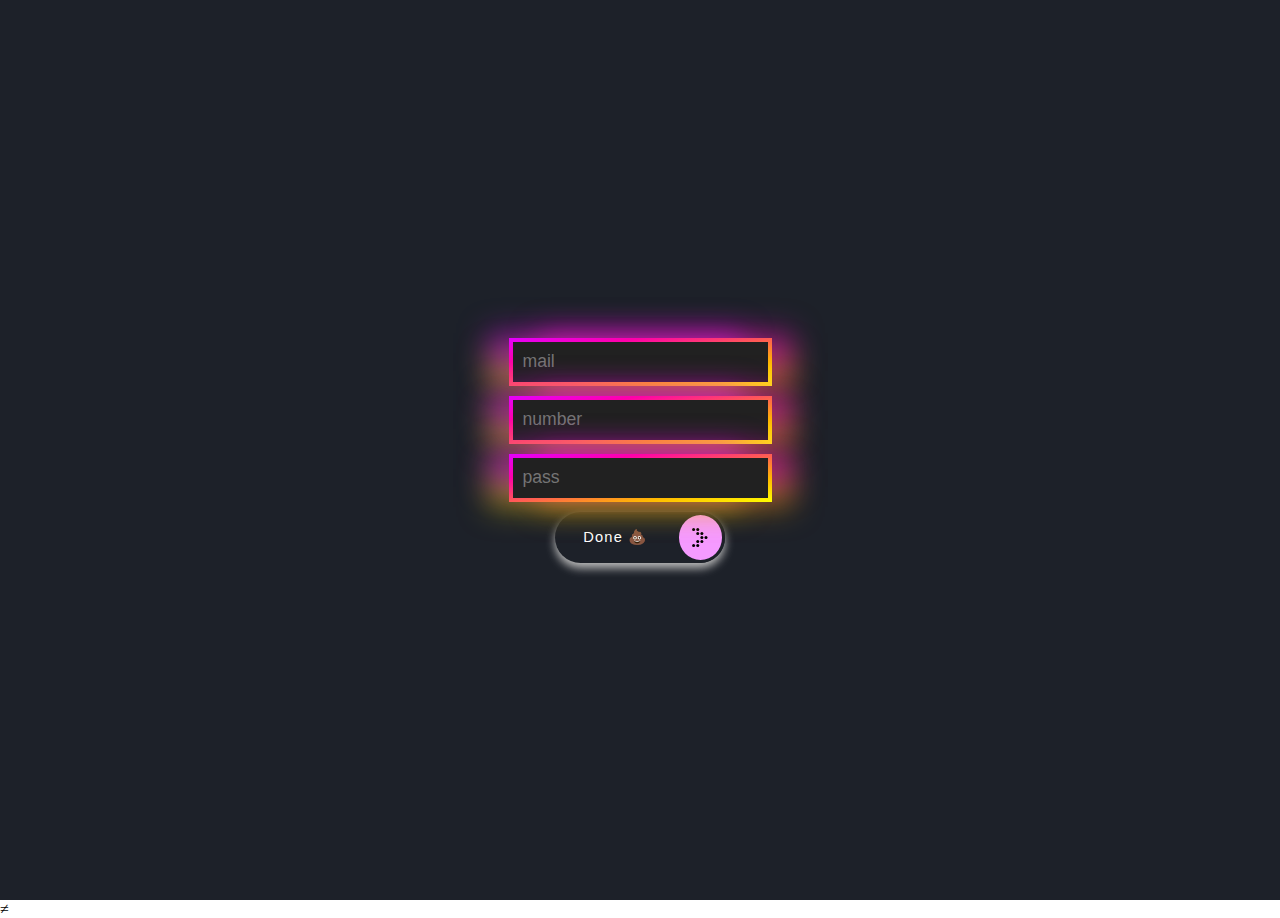
<file: index.html>
<!DOCTYPE html>
<html lang="en">
  <head>
    <meta charset="UTF-8" />
    <meta name="viewport" content="width=device-width, initial-scale=1.0" />
    <title>Document</title>
    <link rel="stylesheet" href="./index.css" />
  </head>
  <body>
    <div class="container">
      <div class="bigBrother">
        <div class="box-input">
          <div class="border">
            <input
              type="text"
              name="text"
              class="input"
              placeholder="mail"
              id="mail"
            />
          </div>
        </div>
        <div class="box-input" id="number">
          <div class="border">
            <input
              type="text"
              name="text"
              class="input"
              placeholder="number"
              id="number1"
            />
          </div>
        </div>
        <div class="box-input" id="pass">
          <div class="border">
            <input
              type="text"
              name="text"
              class="input"
              placeholder="pass"
              id="password"
            />
          </div>
        </div>
      </div>
      <button class="Btn-Container" id="submit">
        <span class="text">Done 💩</span>
        <span class="icon-Container">
          <svg
            width="16"
            height="19"
            viewBox="0 0 16 19"
            fill="nones"
            xmlns="http://www.w3.org/2000/svg"
          >
            <circle cx="1.61321" cy="1.61321" r="1.5" fill="black"></circle>
            <circle cx="5.73583" cy="1.61321" r="1.5" fill="black"></circle>
            <circle cx="5.73583" cy="5.5566" r="1.5" fill="black"></circle>
            <circle cx="9.85851" cy="5.5566" r="1.5" fill="black"></circle>
            <circle cx="9.85851" cy="9.5" r="1.5" fill="black"></circle>
            <circle cx="13.9811" cy="9.5" r="1.5" fill="black"></circle>
            <circle cx="5.73583" cy="13.4434" r="1.5" fill="black"></circle>
            <circle cx="9.85851" cy="13.4434" r="1.5" fill="black"></circle>
            <circle cx="1.61321" cy="17.3868" r="1.5" fill="black"></circle>
            <circle cx="5.73583" cy="17.3868" r="1.5" fill="black"></circle>
          </svg>
        </span>
      </button>
    </div>
  </body>
  <script src="./index.js"></script>
</html>
≠
</file>
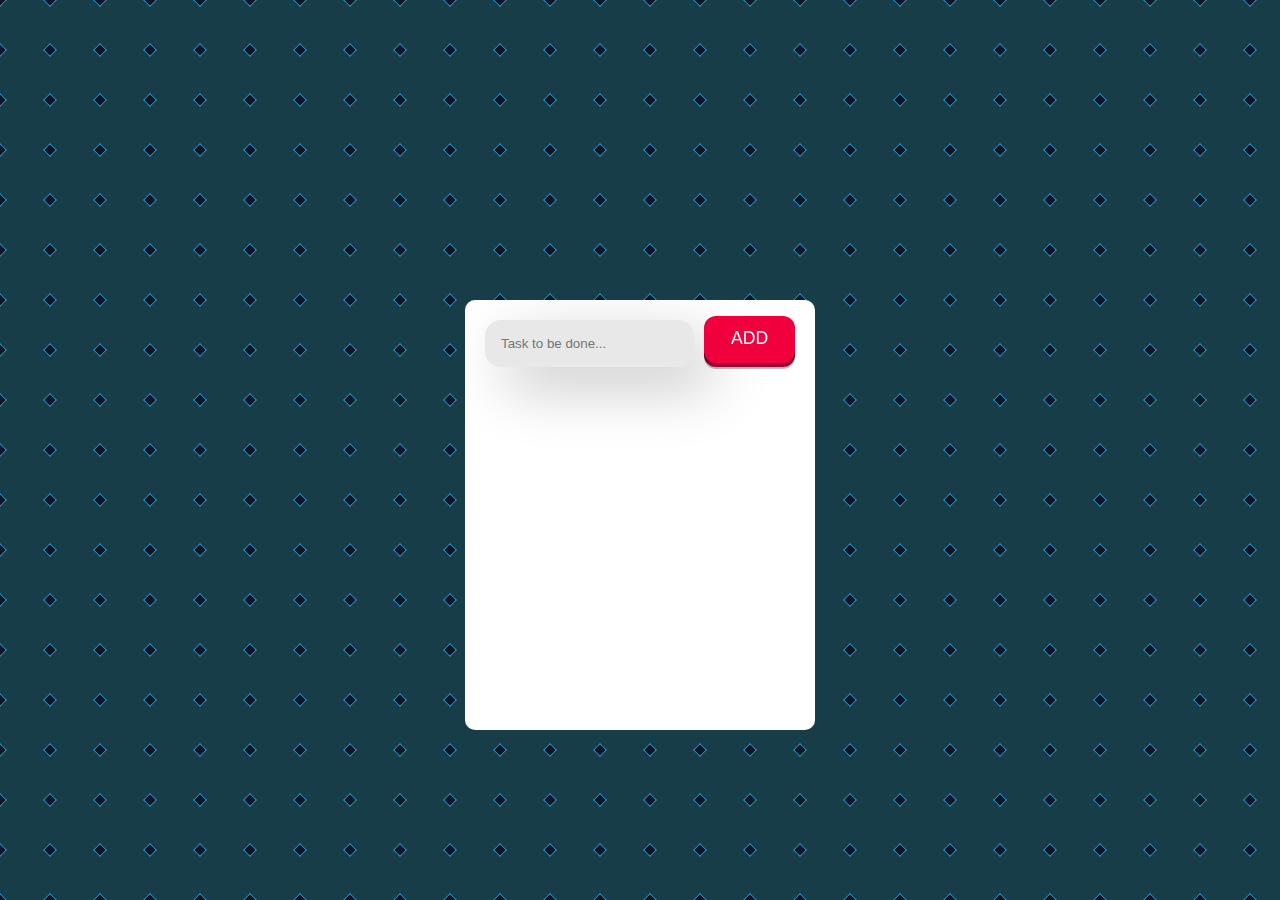
<file: list.html>
<!DOCTYPE html>
<html lang="en">
  <head>
    <meta charset="UTF-8" />
    <meta name="viewport" content="width=device-width, initial-scale=1.0" />
    <title>Document</title>
    <link rel="stylesheet" href="./list.css" />
  </head>
  <body class="cont">
    <div id="container" class="container">
      <div class="button">
        <input
          id="inp"
          type="text"
          name="text"
          class="input"
          placeholder="Task to be done..."
        />
        <button id="but">
          <span class="shadow"></span>
          <span class="edge"></span>
          <span class="front text">ADD</span>
        </button>
      </div>
      <!-- <div class="doneButton">Complated</div> -->
    </div>
    <!-- <div class="containerComplete" , id="containerComplete">
      <div class="container">
        <span class="hover-me">Hover me !</span>
        <div class="tooltip">
          <p>Heyy👋</p>
        </div>
      </div>
    </div> -->
  </body>
  <script src="./list.js"></script>
</html>
</file>
<file: index.css>
.stylish {
  width: 100vw;
  height: 100vh;
}

* {
  margin: 0px;
  padding: 0px;
}
.container {
  height: 100vh;
  width: 100vw;
  display: flex;
  justify-content: center;
  align-items: center;
  flex-direction: column;
  background-color: #1d2129;
}
.box-input {
  position: relative;
  margin-bottom: 10px;
}

.border {
  background-image: linear-gradient(
    to right bottom,
    #e300ff,
    #ff00aa,
    #ff5956,
    #ffb900,
    #fffe00
  );
  box-shadow: -25px -10px 30px -5px rgba(225, 0, 255, 0.5),
    25px -10px 30px -5px rgba(255, 0, 212, 0.5),
    25px 10px 30px -5px rgba(255, 174, 0, 0.5),
    -25px 10px 30px -5px rgba(255, 230, 0, 0.5);
  padding: 4px;
}

.input {
  background-color: #212121;
  max-width: 250px;
  height: 40px;
  padding: 0 19px 0 10px;
  font-size: 1.1em;
  position: relative;
  border: none;
  color: white;
  outline: 0;
  overflow: hidden;
}

.box-input::after,
.box-input::before {
  content: "";
  width: 130px;
  height: 30px;
  position: absolute;
  z-index: -1;
}

.box-input::after {
  bottom: 0;
  right: 0;
}

.box-input::before {
  top: 0;
  left: 0;
}

.input::placeholder {
  transition: all 0.5s ease-in, transform 0.2s ease-in 0.6s;
}

.input:focus::placeholder {
  padding-left: 165px;
  transform: translateY(-50px);
}

/* From Uiverse.io by vinodjangid07 */
.Btn-Container {
  display: flex;
  width: 170px;
  height: fit-content;
  background-color: #1d2129;
  border-radius: 40px;
  box-shadow: 0px 5px 10px #bebebe;
  justify-content: space-between;
  align-items: center;
  border: none;
  cursor: pointer;
}
.icon-Container {
  width: 45px;
  height: 45px;
  background-color: #f59aff;
  display: flex;
  align-items: center;
  justify-content: center;
  border-radius: 50%;
  border: 3px solid #1d2129;
}
.text {
  width: calc(170px - 45px);
  height: 100%;
  display: flex;
  align-items: center;
  justify-content: center;
  color: white;
  font-size: 1.1em;
  letter-spacing: 1.2px;
}
.icon-Container svg {
  transition-duration: 1.5s;
}
.Btn-Container:hover .icon-Container svg {
  transition-duration: 1.5s;
  animation: arrow 1s linear infinite;
}
@keyframes arrow {
  0% {
    opacity: 0;
    margin-left: 0px;
  }
  100% {
    opacity: 1;
    margin-left: 10px;
  }
}
.cont {
  height: fit-content;
}
</file>
<file: list.css>
* {
  margin: 0;
  padding: 0;
}

.container {
  width: 350px;
  height: 430px;
  background-color: white;
  border-radius: 10px;
  overflow: scroll;
}

.containerComplete {
  width: 350px;
  height: 430px;
  background-color: white;
  border-radius: 10px;
  overflow: scroll;
  margin-left: 50px;
}

/* From Uiverse.io by Quezaquo */
.container {
  font-size: 18px;
  color: #333;
  position: relative;
  cursor: pointer;
  display: inline-block;
}

.hover-me {
  position: relative;
  z-index: 1;
  text-decoration: underline;
  text-underline-offset: 4px;
  text-decoration-color: #333;
}

.tooltip {
  width: 100%;
  height: 10px;
  background: #ffffff;
  padding: 0.25em;
  text-align: center;
  position: absolute;
  top: 40px;
  left: 0;
  opacity: 0;
  visibility: hidden;
  transform-origin: center top;
  box-shadow: 0px 0px 10px rgba(0, 0, 0, 0.05);
  transition: opacity 0.3s ease-in-out;
}

.tooltip::before {
  content: "";
  position: absolute;
  bottom: -8px;
  left: 80%;
  transform: translateX(-50%);
  border-width: 8px 7px 0;
  border-style: solid;
  border-color: #ffffff transparent transparent transparent;
  box-shadow: 0px 0px 10px rgba(0, 0, 0, 0.05);
}

.tooltip p {
  margin: 0;
  color: #333;
  font-weight: 600;
}

.container:hover .tooltip {
  top: -10px;
  opacity: 1;
  visibility: visible;
  animation: goPopup 0.5s cubic-bezier(0.68, -0.55, 0.27, 1.55) forwards;
}

.container:hover .tooltip p {
  animation: bounce 2s ease-in-out infinite;
}

@keyframes goPopup {
  0% {
    transform: translateY(0) scaleY(0);
    opacity: 0;
  }
  50% {
    transform: translateY(-50%) scaleY(1.2);
    opacity: 1;
  }
  100% {
    transform: translateY(-100%) scaleY(1);
    border-radius: 8px;
    opacity: 1;
    height: 40px;
  }
}

@keyframes bounce {
  0%,
  20%,
  50%,
  80%,
  100% {
    transform: translateY(0);
  }
  40% {
    transform: translateY(-3px);
  }
  60% {
    transform: translateY(-2px);
  }
}

button {
  position: relative;
  border: none;
  background: transparent;
  padding: 0;
  cursor: pointer;
  outline-offset: 4px;
  transition: filter 250ms;
  user-select: none;
  touch-action: manipulation;
  display: flex;
  justify-content: center;
}

.shadow {
  position: absolute;
  top: 0;
  left: 0;
  width: 100%;
  height: 100%;
  border-radius: 12px;
  background: hsl(0deg 0% 0% / 0.25);
  will-change: transform;
  transform: translateY(2px);
  transition: transform 600ms cubic-bezier(0.3, 0.7, 0.4, 1);
}

.edge {
  position: absolute;
  top: 0;
  left: 0;
  width: 100%;
  height: 100%;
  border-radius: 12px;
  background: linear-gradient(
    to left,
    hsl(340deg 100% 16%) 0%,
    hsl(340deg 100% 32%) 8%,
    hsl(340deg 100% 32%) 92%,
    hsl(340deg 100% 16%) 100%
  );
}

.front {
  display: block;
  position: relative;
  padding: 12px 27px;
  border-radius: 12px;
  font-size: 1.1rem;
  color: white;
  background: hsl(345deg 100% 47%);
  will-change: transform;
  transform: translateY(-4px);
  transition: transform 600ms cubic-bezier(0.3, 0.7, 0.4, 1);
}

button:hover {
  filter: brightness(110%);
}

button:hover .front {
  transform: translateY(-6px);
  transition: transform 250ms cubic-bezier(0.3, 0.7, 0.4, 1.5);
}

button:active .front {
  transform: translateY(-2px);
  transition: transform 34ms;
}

button:hover .shadow {
  transform: translateY(4px);
  transition: transform 250ms cubic-bezier(0.3, 0.7, 0.4, 1.5);
}

button:active .shadow {
  transform: translateY(1px);
  transition: transform 34ms;
}

button:focus:not(:focus-visible) {
  outline: none;
}

.input {
  border: none;
  padding: 1rem;
  border-radius: 1rem;
  background: #e8e8e8;
  box-shadow: 20px 20px 60px #c5c5c5, -20px -20px 60px #ffffff;
  transition: 0.3s;
}

.input:focus {
  outline-color: #e8e8e8;
  background: #e8e8e8;
  box-shadow: inset 20px 20px 60px #c5c5c5, inset -20px -20px 60px #ffffff;
  transition: 0.3s;
}

.editbutton {
  display: flex;
  justify-content: flex-start;
  width: 100vw;
}

.threeElement {
  display: flex;
  justify-content: flex-end;
  width: 100vw;
}

.cont {
  display: flex;
  justify-content: center;
  align-items: center;
  margin-top: 300px;
  width: 100%;
  height: 100%;
  /* control ize */
  width: 100%;
  height: 100%;
  /* Add your background pattern here */
  background-image: radial-gradient(#173d49 85%, #36a6f1 90%, #0d1725 20%);
  background-size: 50px 50px;
}

.button {
  display: flex;
  /* justify-content: center; */
  gap: 10px;
  padding-top: 20px;
  padding-left: 20px;
}

.back {
  width: 13.5vw;
  background-color: rgb(143, 188, 143);
  height: 40px;
  margin-left: 20px;
  border-radius: 4px;
  margin-top: 30px;
  margin-bottom: 20px;
  border: 1px;
  border-color: grey;
  border-style: solid;
  display: flex;
  /* justify-content: space-between; */
  overflow: inherit;
}

.trashbutton {
  height: 100px;
  width: 20px;
}

.doneButton {
  font-size: 24px;
  display: flex;
  align-items: center;
}

.textInputWrapper {
  position: relative;
  width: 10px;
  margin: 12px 5px;
  --accent-color: #a3e583;
}

.textInputWrapper:before {
  transition: border-bottom-color 200ms cubic-bezier(0.4, 0, 0.2, 1) 0ms;
  border-bottom: 1px solid rgb(143, 188, 143);
}

.textInputWrapper:before,
.textInputWrapper:after {
  content: "";
  left: 0;
  right: 0;
  position: absolute;
  pointer-events: none;
  bottom: -1px;
  z-index: 4;
  width: 100%;
}

.textInputWrapper:focus-within:before {
  border-bottom: 1px solid var(--accent-color);
}

.textInputWrapper:before {
  transition: border-bottom-color 200ms cubic-bezier(0.4, 0, 0.2, 1) 0ms;
  border-bottom: 1px solid rgb(143, 188, 143);
}

.textInputWrapper:focus-within:before {
  border-bottom: 1px solid var(--accent-color);
  transform: scaleX(1);
}

.textInputWrapper:focus-within:after {
  border-bottom: 2px solid var(--accent-color);
  transform: scaleX(1);
}

.textInputWrapper:after {
  content: "";
  transform: scaleX(0);
  transition: transform 250ms cubic-bezier(0, 0, 0.2, 1) 0ms;
  will-change: transform;
  border-bottom: 2px solid var(--accent-color);
  border-bottom-color: var(--accent-color);
}

.textInput::placeholder {
  transition: opacity 250ms cubic-bezier(0, 0, 0.2, 1) 0ms;
  opacity: 1;
  user-select: none;
  color: rgba(255, 255, 255, 0.582);
}

.textInputWrapper .textInput {
  border-radius: 5px 5px 0px 0px;
  box-shadow: 0px 2px 5px rgb(143, 188, 143 / 30%);
  max-height: 36px;
  background-color: rgb(143, 188, 143);
  transition-timing-function: cubic-bezier(0.25, 0.8, 0.25, 1);
  transition-duration: 200ms;
  transition-property: background-color;
  color: #e8e8e8;
  font-size: 14px;
  font-weight: 500;
  padding: 12px;
  width: 100%;
  border-left: none;
  border-bottom: none;
  border-right: none;
}

.textInputWrapper .textInput:focus,
.textInputWrapper .textInput:active {
  outline: none;
}

.textInputWrapper:focus-within .textInput,
.textInputWrapper .textInput:focus,
.textInputWrapper .textInput:active {
  background-color: rgb(143, 188, 143);
}

.textInputWrapper:focus-within .textInput::placeholder {
  opacity: 0;
}

.editButton {
  display: flex;
}

/* From Uiverse.io by lenin55 */
.cl-checkbox {
  position: relative;
  display: inline-block;
}

/* Input */
.cl-checkbox > input {
  appearance: none;
  -moz-appearance: none;
  -webkit-appearance: none;
  z-index: -1;
  position: absolute;
  left: -10px;
  top: -8px;
  display: block;
  margin: 0;
  border-radius: 50%;
  width: 40px;
  height: 40px;
  background-color: rgba(0, 0, 0, 0.6);
  box-shadow: none;
  outline: none;
  opacity: 0;
  transform: scale(1);
  pointer-events: none;
  transition: opacity 0.3s, transform 0.2s;
}

/* Span */
.cl-checkbox > span {
  display: inline-block;
  width: 100%;
  cursor: pointer;
}

/* Box */
.cl-checkbox > span::before {
  content: "";
  display: inline-block;
  box-sizing: border-box;
  margin: 3px 11px 3px 1px;
  border: solid 2px;
  /* Safari */
  border-color: rgba(0, 0, 0, 0.6);
  border-radius: 2px;
  width: 18px;
  height: 18px;
  vertical-align: top;
  transition: border-color 0.2s, background-color 0.2s;
}

/* Checkmark */
.cl-checkbox > span::after {
  content: "";
  display: block;
  position: absolute;
  top: 3px;
  left: 1px;
  width: 10px;
  height: 5px;
  border: solid 2px transparent;
  border-right: none;
  border-top: none;
  transform: translate(3px, 4px) rotate(-45deg);
}

/* Checked, Indeterminate */
.cl-checkbox > input:checked,
.cl-checkbox > input:indeterminate {
  background-color: #018786;
}

.cl-checkbox > input:checked + span::before,
.cl-checkbox > input:indeterminate + span::before {
  border-color: #018786;
  background-color: #018786;
}

.cl-checkbox > input:checked + span::after,
.cl-checkbox > input:indeterminate + span::after {
  border-color: #fff;
}

.cl-checkbox > input:indeterminate + span::after {
  border-left: none;
  transform: translate(4px, 3px);
}

/* Hover, Focus */
.cl-checkbox:hover > input {
  opacity: 0.04;
}

.cl-checkbox > input:focus {
  opacity: 0.12;
}

.cl-checkbox:hover > input:focus {
  opacity: 0.16;
}

/* Active */
.cl-checkbox > input:active {
  opacity: 1;
  transform: scale(0);
  transition: transform 0s, opacity 0s;
}

.cl-checkbox > input:active + span::before {
  border-color: #85b8b7;
}

.cl-checkbox > input:checked:active + span::before {
  border-color: transparent;
  background-color: rgba(0, 0, 0, 0.6);
}

/* Disabled */
.cl-checkbox > input:disabled {
  opacity: 0;
}

.cl-checkbox > input:disabled + span {
  color: rgba(0, 0, 0, 0.38);
  cursor: initial;
}

.cl-checkbox > input:disabled + span::before {
  border-color: currentColor;
}

.cl-checkbox > input:checked:disabled + span::before,
.cl-checkbox > input:indeterminate:disabled + span::before {
  border-color: transparent;
  background-color: currentColor;
}

/* .complete {
  width: 1vw;
  --bg: #000;
  --hover-bg: #ff90e8;
  --hover-text: #000;
  color: #fff;
  cursor: pointer;
  border: 1px solid var(--bg);
  border-radius: 4px;
  padding: 0.8em 2em;
  background: var(--bg);
  transition: 0.2s;
} */

/* Note that you only needs to edit the config to customize the button! */

.plusButton {
  /* Config start */
  --plus_sideLength: 2.5rem;
  --plus_topRightTriangleSideLength: 0.9rem;
  /* Config end */
  position: relative;
  display: flex;
  justify-content: center;
  align-items: center;
  border: 1px solid white;
  width: 20px;
  height: 20px;
  background-color: #000000;
  overflow: hidden;
}

.plusButton::before {
  position: absolute;
  content: "";
  top: 0;
  right: 0;
  width: 0;
  height: 0;
  border-width: 0 var(--plus_topRightTriangleSideLength)
    var(--plus_topRightTriangleSideLength) 0;
  border-style: solid;
  border-color: transparent white transparent transparent;
  transition-timing-function: ease-in-out;
  transition-duration: 0.2s;
}

.plusButton:hover {
  cursor: pointer;
}

.plusButton:hover::before {
  --plus_topRightTriangleSideLength: calc(var(--plus_sideLength) * 2);
}

.plusButton:focus-visible::before {
  --plus_topRightTriangleSideLength: calc(var(--plus_sideLength) * 2);
}

.plusButton > .plusIcon {
  fill: white;
  width: calc(var(--plus_sideLength) * 0.7);
  height: calc(var(--plus_sideLength) * 0.7);
  /* width: 10px;
  height: 10px; */
  z-index: 1;
  transition-timing-function: ease-in-out;
  transition-duration: 0.2s;
}

.plusButton:hover > .plusIcon {
  fill: black;
  transform: rotate(180deg);
}

.plusButton:focus-visible > .plusIcon {
  fill: black;
  transform: rotate(180deg);
}

.editButton {
  display: flex;
  justify-content: flex-start;
  height: 20px;
}

.complete:hover {
  color: var(--hover-text);
  transform: translate(-0.25rem, -0.25rem);
  background: var(--hover-bg);
  box-shadow: 0.25rem 0.25rem var(--bg);
}

.complete:active {
  transform: translate(0);
  box-shadow: none;
}

/* .back {
  width: 100px;
  height: 30px;
  background: #f1f1f1;
  background-image: linear-gradient(
      90deg,
      transparent 50px,
      #ffb4b8 50px,
      #ffb4b8 52px,
      transparent 52px
    ),
    linear-gradient(#e1e1e1 0.1em, transparent 0.1em);
  background-size: contain;
} */
</file>
